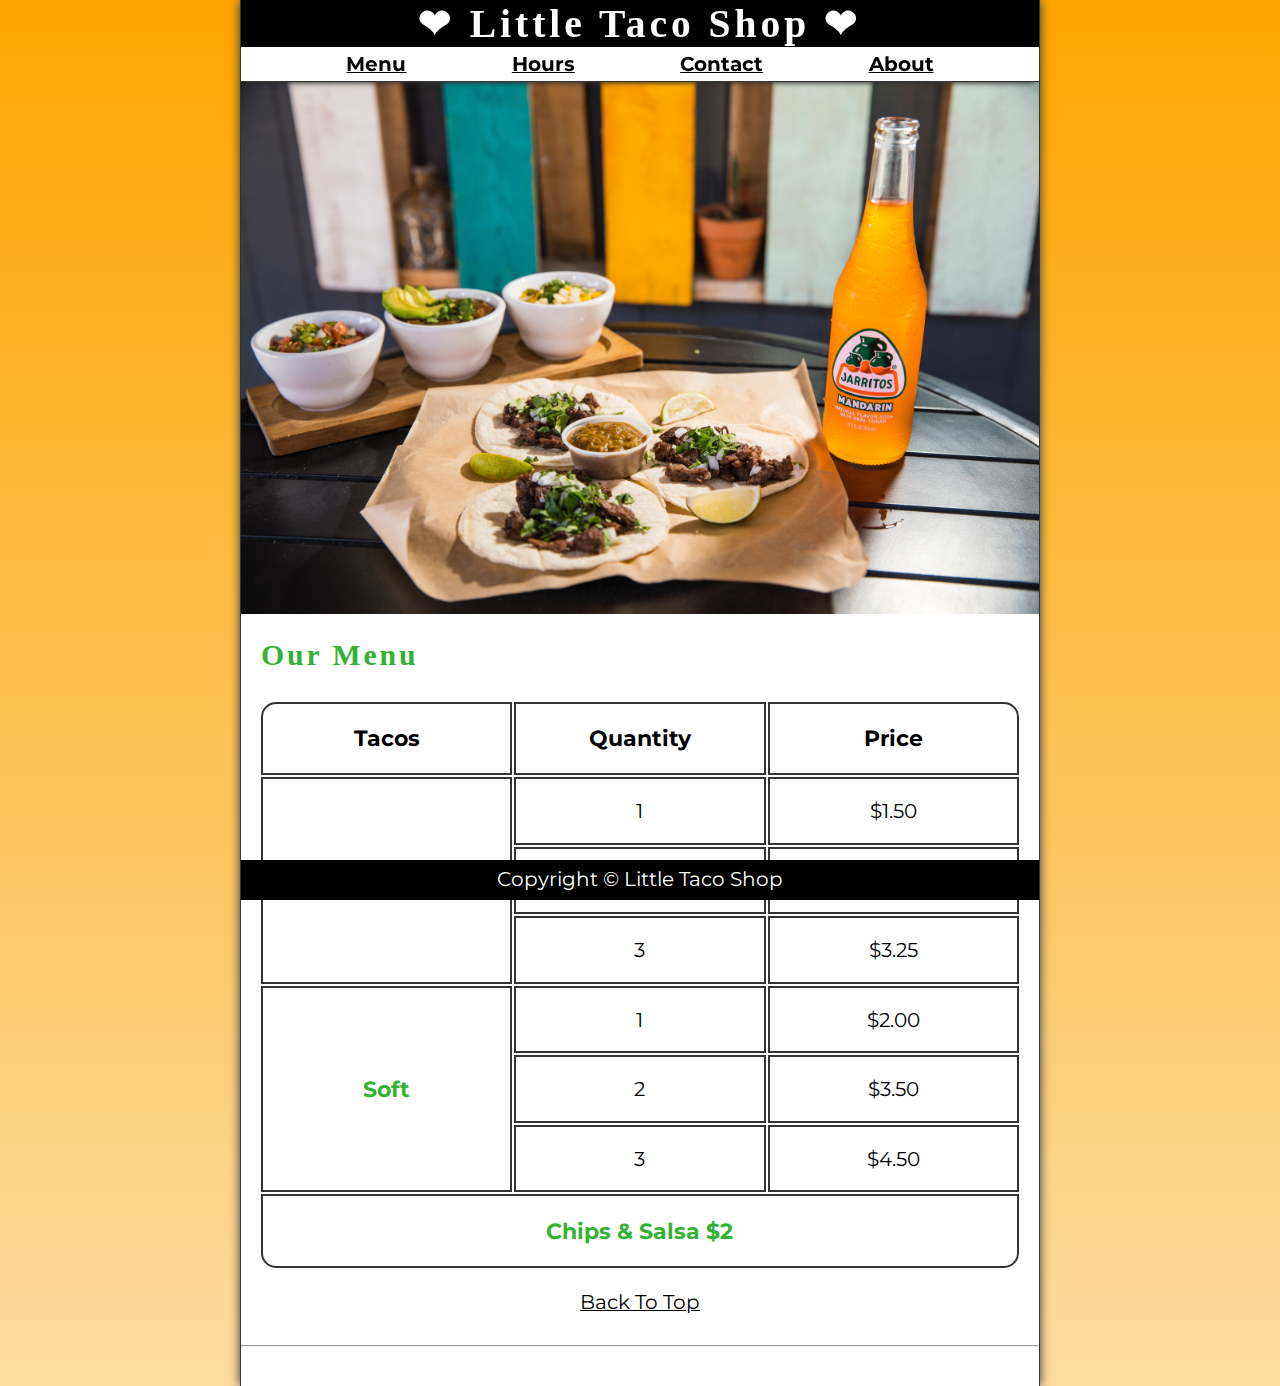
<file: index.html>
<!DOCTYPE html>
<html lang="en">

<head>
    <meta charset="UTF-8">
    <!-- we NEED THE BELOW META TAG to make our site responsive -->
    <meta name="viewport" content="width=device-width, initial-scale=1.0">
    <meta name="author" content="Dave Gray">
    <meta name="description" content="The official website for The Little Taco Shop">
    <title>The Little Taco Shop</title>
    <link rel="icon" href="favicon.ico" type="image/x-icon">
    <link rel="stylesheet" href="css/style.css">
</head>

<body>
    <header class="header">
        <h1 class="header__h1">Little Taco Shop</h1>
        <nav class="header__nav">
            <ul class="header__ul">                
                <li>
                    <a href="#menu">Menu</a>
                </li>
                <li>
                    <a href="hours.html">Hours</a>
                </li>
                <li>
                    <a href="contact.html">Contact</a>
                </li>
                <li>
                    <a href="about.html">About</a>
                </li>
            </ul>
        </nav>
    </header>

    <section class="hero">
        <h2 class="hero__h2">Welcome!</h2>
        <figure>
            <img src="img/tacos_and_drink_1000x667.png" alt="Tacos and a Drink" title="We love tacos!" width="1000"
                height="667">
            <figcaption class="offscreen">
                Tacos and a Drink
            </figcaption>
        </figure>
    </section>

    <main class="main">
        <article id="menu" class="main__article menu">

            <h2 class="menu__h2">Our Menu</h2>

            <!-- tabel is not flat, it has parent elemtents, like thead, th... -->
            <!-- grid doesn't work that way it need flat elements -->
            <!-- so we can make the tabel using divs, but that is not what we want to do, there is no need to get trid of the semantic meaning of the table tags -->
            <!-- we can fix this by applying a CSS property of display -->

            <table class="menu__container">
                <caption class="offscreen">Our Tacos</caption>
                <thead>
                    <tr>
                        <th class="menu__header" scope="col">Tacos</th>
                        <th class="menu__header" scope="col">Quantity</th>
                        <th class="menu__header" scope="col">Price</th>
                    </tr>
                </thead>
                <tbody>
                    <tr>
                        <th class="menu__item menu__cr" scope="row" rowspan="3">
                            Crunchy
                        </th>
                        <td class="menu__item">1</td>
                        <td class="menu__item">$1.50</td>
                    </tr>
                    <tr>
                        <td class="menu__item">2</td>
                        <td class="menu__item">$2.50</td>
                    </tr>
                    <tr>
                        <td class="menu__item">3</td>
                        <td class="menu__item">$3.25</td>
                    </tr>
                    <tr>
                        <th class="menu__item menu__sf" scope="row" rowspan="3">
                            Soft
                        </th>
                        <td class="menu__item">1</td>
                        <td class="menu__item">$2.00</td>
                    </tr>
                    <tr>
                        <td class="menu__item">2</td>
                        <td class="menu__item">$3.50</td>
                    </tr>
                    <tr>
                        <td class="menu__item">3</td>
                        <td class="menu__item">$4.50</td>
                    </tr>
                </tbody>
                <tfoot>
                    <tr>
                        <td class="menu__item menu__cs" colspan="3">
                            Chips &amp; Salsa $2
                        </td>
                    </tr>
                </tfoot>
            </table>
            <p class="center">
                <a href="#">Back To Top</a>
            </p>
        </article>
    </main>
    <hr>
    <footer class="footer">
        <p>
            <span class="nowrap">Copyright &copy;</span>
            <span class="nowrap">Little Taco Shop</span>            
        </p>
    </footer>
</body>

</html>
</file>
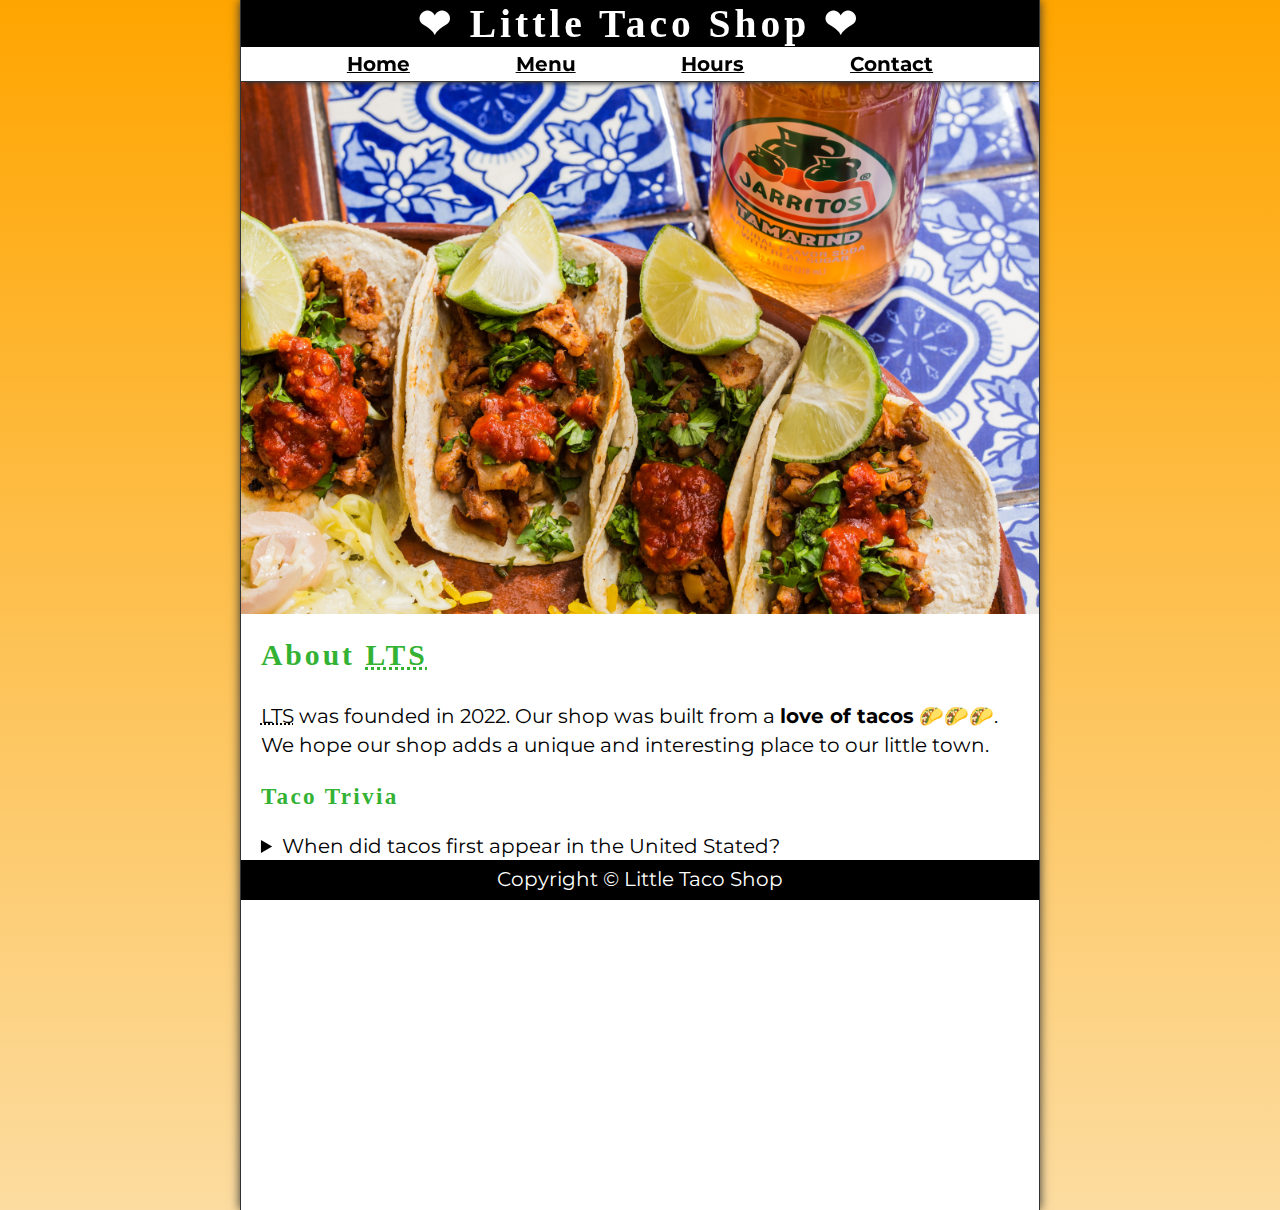
<file: about.html>
<!DOCTYPE html>
<html lang="en">
<head>
    <meta charset="UTF-8">
    <!-- we NEED THE BELOW META TAG to make our site responsive -->
    <meta name="viewport" content="width=device-width, initial-scale=1.0">
    <meta name="author" content="Dave Gray">
    <meta name="description" content="About The Little Taco Shop">
    <title>About The Little Taco Shop</title>
    <link rel="icon" href="favicon.ico" type="image/x-icon">
    <link rel="stylesheet" href="css/style.css">
</head>
<body>
    <header class="header">
        <h1 class="header__h1">Little Taco Shop</h1>
        <nav class="header__nav">
            <ul class="header__ul">                
                <li>
                    <a href="/">Home</a>
                </li>
                <li>
                    <a href="/#menu">Menu</a>
                </li>
                <li>
                    <a href="hours.html">Hours</a>
                </li>
                <li>
                    <a href="contact.html">Contact</a>
                </li>
            </ul>
        </nav>
    </header>

    <section class="hero">
        <figure>
            <img src="img/tacos_delicioso_1000x667.png" alt="Tacos Delicioso" title="We love tacos!" width="1000"
                height="667">
            <figcaption class="offscreen">
                Try these delicious tacos
            </figcaption>
        </figure>
    </section>

    <main class="main">
        <article id="about" class="main__article about">
            <h2>About <abbr title="The Little Taco Shop">LTS</abbr></h2>
            <p>
                <abbr title="The Little Taco Shop">LTS</abbr> was founded in <time datetime="2022">2022</time>. Our shop
                was built from a <strong>love of tacos</strong> 🌮🌮🌮. We hope our shop adds a unique and interesting
                place to our little town.
            </p>
            <aside class="about__trivia">
                <h3>Taco Trivia</h3>
                <details>
                    <summary>When did tacos first appear in the United Stated?</summary>
                    <p class="about__trivia-answer">
                        Jeffrey M. Pilcher, taco historian and professor of history at the University of Minnesota, says
                        the earliest mention of tacos in the United States are in a newspaper from <time
                            datetime="1905">1905</time>. (Source: <cite><a
                                href="https://www.smithsonianmag.com/arts-culture/where-did-the-taco-come-from-81228162/"
                                target="_blank">Smithsonian Magazine</a></cite>)
                    </p>
                </details>
            </aside>
        </article>
    </main>

   
    <footer class="footer">
        <p>
            <span class="nowrap">Copyright &copy;</span>
            <span class="nowrap">Little Taco Shop</span>            
        </p>
    </footer>
</body>
</html>
</file>
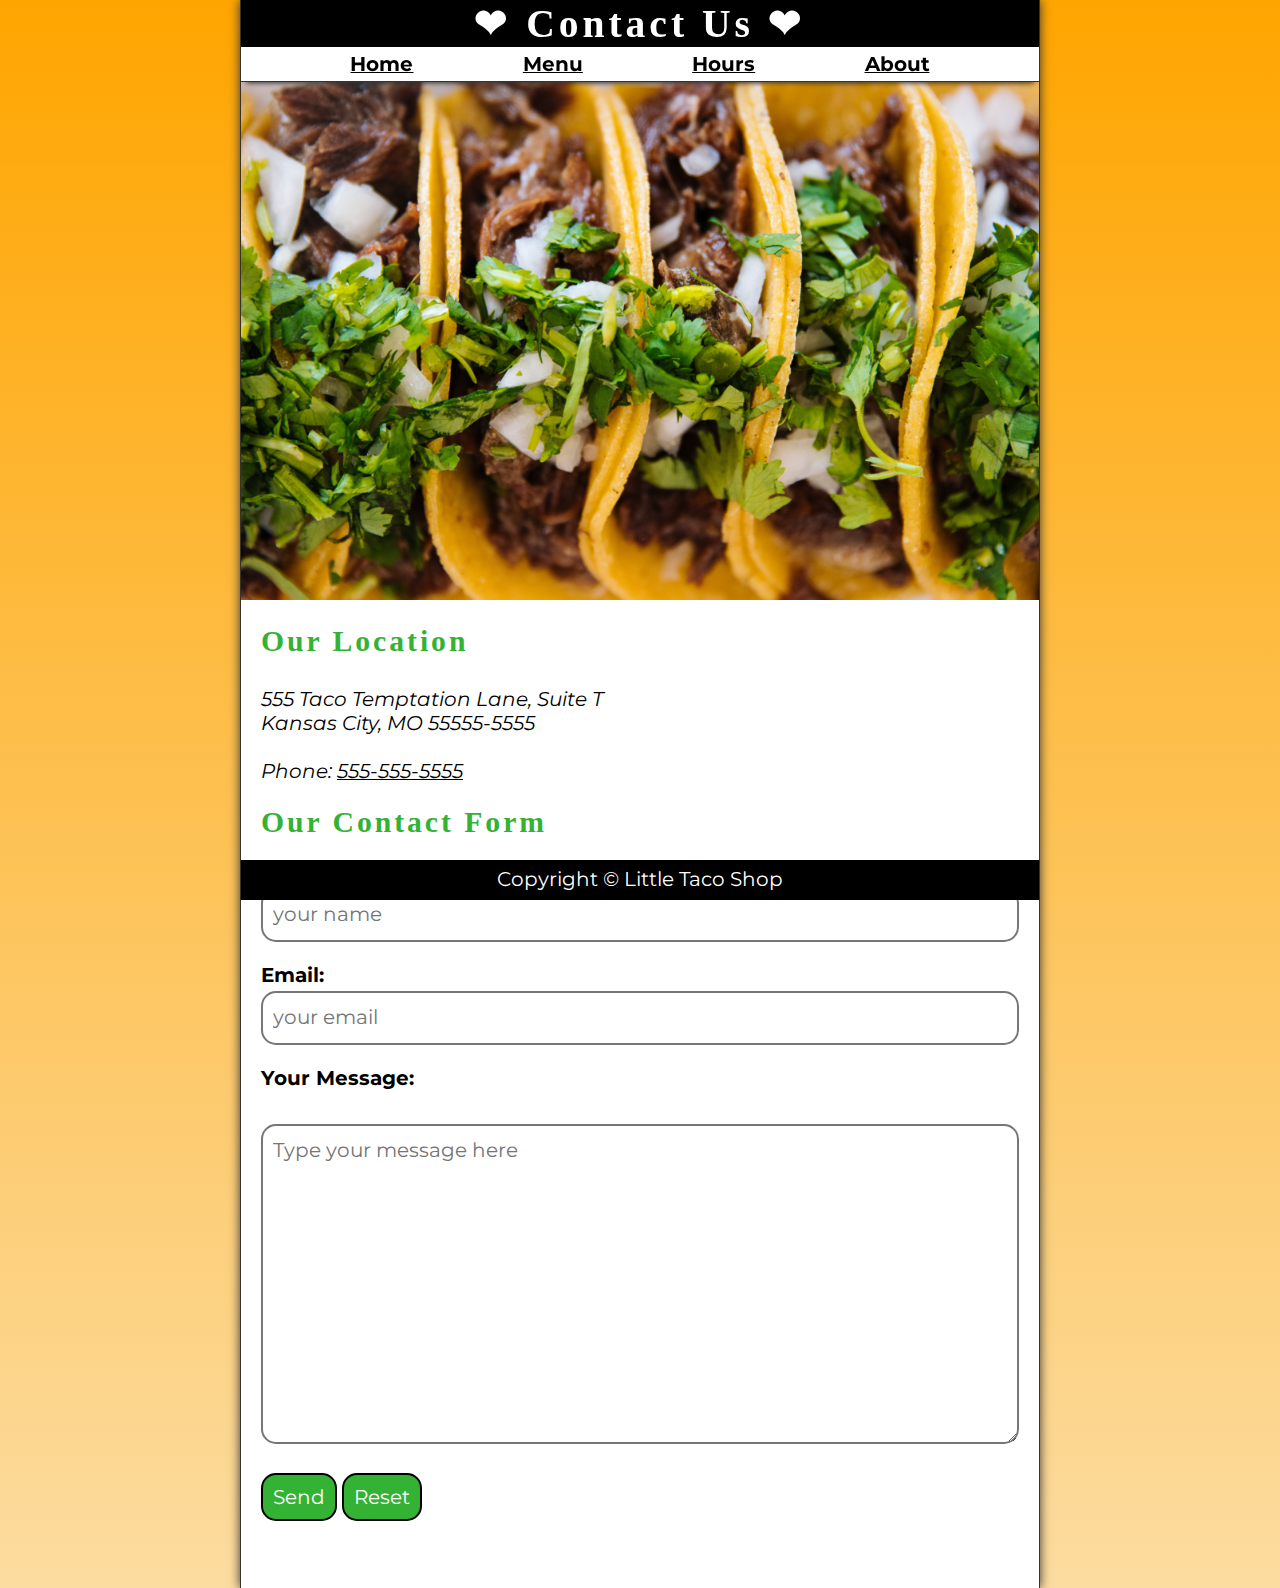
<file: contact.html>
<!DOCTYPE html>
<html lang="en">
<head>
    <meta charset="UTF-8">
    <meta name="viewport" content="width=device-width, initial-scale=1.0">
    <meta name="author" content="Dave Gray">
    <meta name="description" content="Contact information for The Little Taco Shop">
    <title>Contact Us - LTS</title>
    <link rel="icon" href="favicon.ico" type="image/x-icon">
    <link rel="stylesheet" href="css/style.css">
</head>

<body>
    <header class="header">
        <h1 class="header__h1">Contact Us</h1>
        <nav class="header__nav">
            <ul class="header__ul">
                <li>
                    <a href="/">Home</a>
                </li>
                <li>
                    <a href="/#menu">Menu</a>
                </li>
                <li>
                    <a href="hours.html">Hours</a>
                </li>
                <li>
                    <a href="about.html">About</a>
                </li>
            </ul>
        </nav>        
    </header>    
    <section>
        <figure>
            <img src="img/tacos_close_up_1000x649.png" alt="Little Taco Shop Tacos" title="Tacos ready to eat!"
                width="1000" height="649">
            <figcaption class="offscreen">
                Little Taco Shop Tacos
            </figcaption>
        </figure>
    </section>
    <main class="main">
        <article class="main__article">
            <h2>Our Location</h2>
            <address>
                555 Taco Temptation Lane, Suite T<br>
                Kansas City, MO 55555-5555
                <br><br>
                Phone: <a href="tel:+5555555555">555-555-5555</a>
            </address>
        </article>
        <article class="main__article contact">
            <h2 class="contact__h2">Our Contact Form</h2>
            <form action="https://httpbin.org/get" method="get" class="contact__form">
                <fieldset class="contact__fieldset">
                    <legend class="offscreen">Send Us A Message</legend>
                    <p class="contact__p">
                        <label class="contact__label" for="name">Name:</label>
                        <input class="contact__input" type="text" name="name" id="name" placeholder="your name" required>
                    </p>
                    <p class="contact__p">
                        <label class="contact__label" for="email">Email:</label>
                        <input class="contact__input" type="email" name="email" id="email" placeholder="your email" required>
                    </p>
                    <p class="contact__p">
                        <label class="contact__label" for="message">Your Message:</label>
                        <br>
                        <textarea class="contact__textarea" name="message" id="message" cols="30" rows="10"
                            placeholder="Type your message here"></textarea>
                    </p>
                </fieldset>
                <button class="contact__button" type="submit">Send</button>
                <button class="contact__button" type="reset">Reset</button>
            </form>
        </article>       
    </main>
    <footer class="footer">
        <p>
            <span class="nowrap">Copyright &copy;</span>
            <span class="nowrap">Little Taco Shop</span>            
        </p>
    </footer>
</body>

</html>
</file>
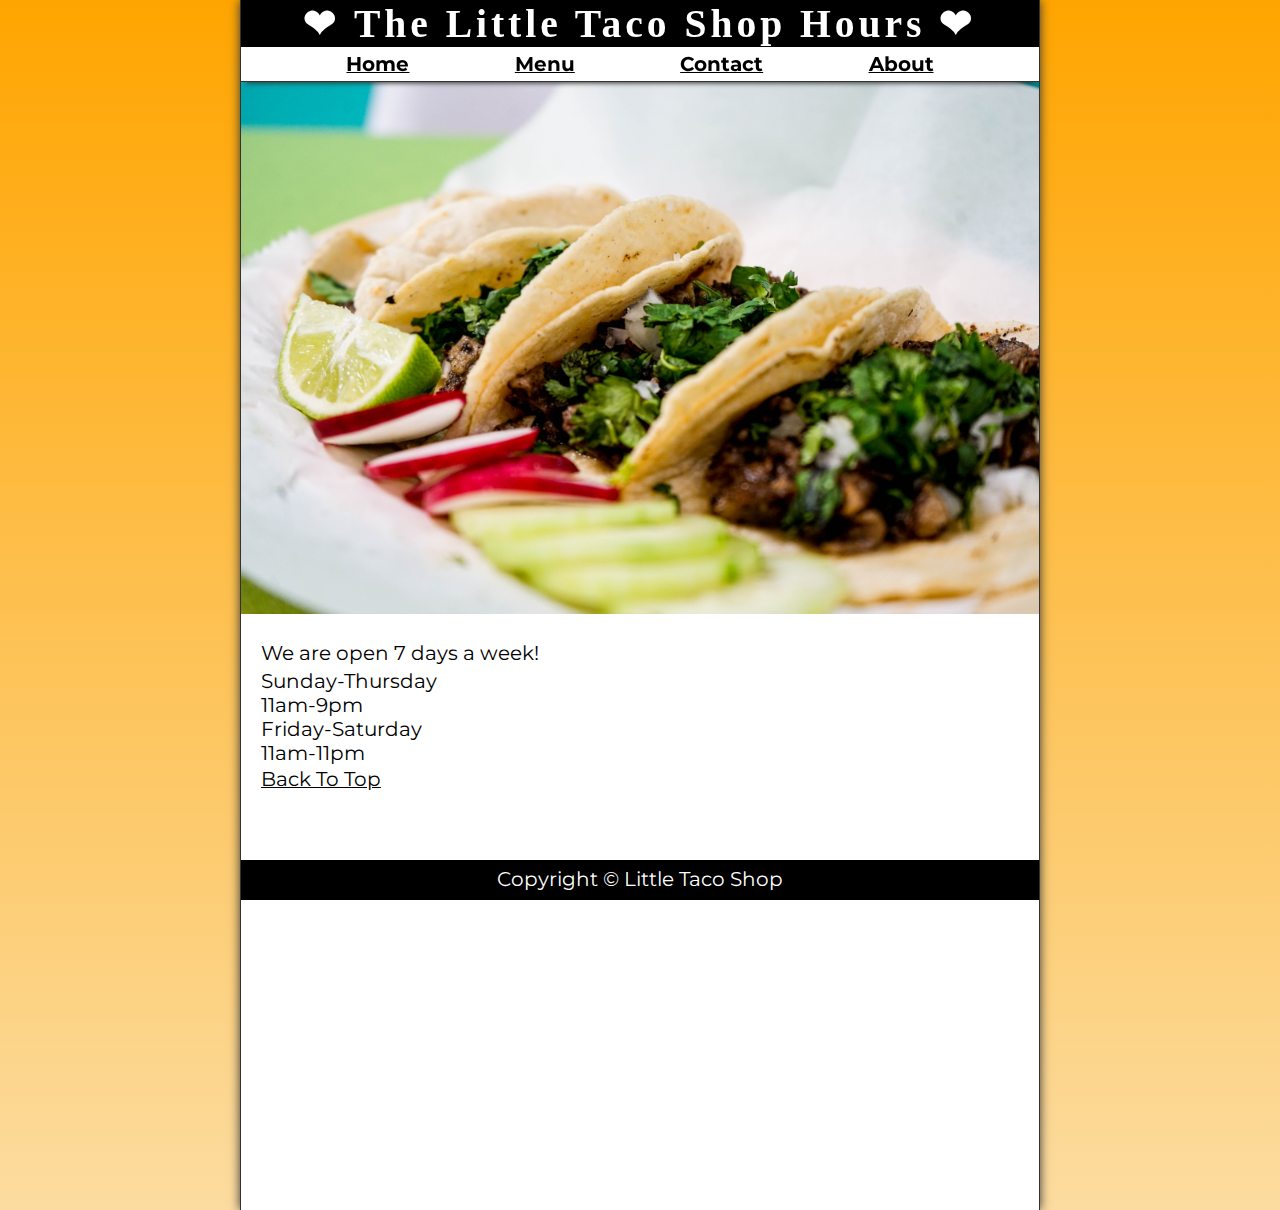
<file: hours.html>
<!DOCTYPE html>
<html lang="en">

<head>
    <meta charset="UTF-8">
    <meta name="viewport" content="width=device-width, initial-scale=1.0">
    <meta name="author" content="Dave Gray">
    <meta name="description" content="Store Hours for The Little Taco Shop">
    <title>LTS Hours</title>
    <link rel="icon" href="favicon.ico" type="image/x-icon">
    <link rel="stylesheet" href="css/style.css">
</head>

<body>
    <header class="header">
        <h1 class="header__h1">The Little Taco Shop Hours</h1>
        <nav class="header__nav">
            <ul class="header__ul">
                <li>
                    <a href="/">Home</a>
                </li>
                <li>
                    <a href="/#menu">Menu</a>
                </li>
                <li>
                    <a href="contact.html">Contact</a>
                </li>
                <li>
                    <a href="about.html">About</a>
                </li>
            </ul>
        </nav>        
    </header>
    
    <section class="hero">
        <figure>
            <img src="img/tacos_tray_1000x667.png" alt="A Tray of Tasty Tacos" title="We love trays of tacos!"
                width="1000" height="667">
            <figcaption class="offscreen">
                A Tray of Tasty Tacos
            </figcaption>
        </figure>
    </section>

    <main class="main">
        <article class="main__article">
            <p>
                We are open 7 days a week!
            </p>
            <dl>
                <dt>Sunday-Thursday</dt>
                <dd>11am-9pm</dd>
                <dt>Friday-Saturday</dt>
                <dd>11am-11pm</dd>
            </dl>
            <p>
                <a href="#">Back To Top</a>
            </p>
        </article>
    </main>
    <footer class="footer">
        <p>
            <span class="nowrap">Copyright &copy;</span>
            <span class="nowrap">Little Taco Shop</span>            
        </p>
    </footer>
</body>

</html>
</file>
<file: css/style.css>
/* imported two fonts at once */
@import url("https://fonts.googleapis.com/css2?family=Montserrat&family=Roboto+Mono&display=swap");

/* || RESET */

*,
*::before,
*::after {
    margin: 0;
    padding: 0;
    box-sizing: border-box;
}

img {
    display: block;
    /* below to make the images responsive */
    max-width: 100%;
    height: auto;
}

/* since the form elements don't inherit the font by default */
input, 
button, 
textarea {
    font: inherit;
    border-style: solid;
}


/* || VARIABLES */
:root{
    /* fonts */
    --fontFamily: Montserrat;
    --fontFamilyHeading: Roboto;
    --fontSize: clamp(1rem, 2.2vh, 1.5rem);

    /* colours */
    --BGCOLOR-FADE: rgb(252, 220, 160);
    --BGCOLOR: orange;
    --BGIMAGE: linear-gradient(to bottom, var(--BGCOLOR), var(--BGCOLOR-FADE));
    --BODY-BGCOLOR: white;
    --BORDER-COLOR: #333;
    --BUTTON-COLOR: white;
    --FONT-COLOR: black;
    --HEADER-BGCOLOR: black;
    --HEADER-COLOR: white;
    --HERO-BGCOLOR: rgba(51, 178, 51, 0.75);
    --HERO-COLOR: white;
    --HIGHLIGHT-COLOR: rgb(51, 178, 51);
    --LINK-ACTIVE: orange;
    --LINK-COLOR: black;
    --LINK-HOVER: hsla(0, 0%, 0%, 0.6);
    --NAV-BGCOLOR: white;

    /* borders */
    --BORDERS: 1px solid var(--BORDER-COLOR);
    --BORDER-RADIUS: 15px;

    /* standard padding */
    --paddingTopBottom: 0.25em;
    --paddingSide: 2.5%; /*so when applied to both sides will take up 5% of the width*/

    /* standard margin */
    --margin: clamp(1em, 2.5vh, 1.5em) 0;/*clamp for top & bottom, 0 for left & right*/
}

@media (prefers-color-scheme:dark){
    :root{
        --BGCOLOR-FADE: grey;
        --BGCOLOR: black;
        --BODY-BGCOLOR: #333;
        --BORDER-COLOR: whitesmoke;
        --BUTTON-COLOR: black;
        --FONT-COLOR: whitesmoke;
        --HEADER-COLOR: whitesmoke;
        --HERO-COLOR: #333;
        --HIGHLIGHT-COLOR: whitesmoke;
        --LINK-ACTIVE: rgb(252, 200, 103);
        --LINK-COLOR: whitesmoke;
        --LINK-HOVER: orange;
        --NAV-BGCOLOR: rgb(20, 20, 20);
    }
}

/* || UTILITY CLASSES */
.offscreen{
    position: absolute;
    left: -10000px;
}

.nowrap{
    white-space: nowrap;
}

.center{
    text-align: center;
}


/* || GENERAL STYLES */
html{
    scroll-behavior: smooth;
    font-size: var(--fontSize);
    font-family: var(--fontFamily);
    background-color: var(--BGCOLOR); /*using this as kind of fallback*/
    background-image: var(--BGIMAGE);
}

body{
    background-color: var(--BODY-BGCOLOR); /*initially body covered the whole html */
    color: var(--FONT-COLOR);
    min-height: 100vh;
    max-width: 800px; /*now we can see the html in color in background on the right*/
    margin: 0 auto; /*so that we can center the body*/
    border-left: var(--BORDERS);
    border-right: var(--BORDERS);
    box-shadow: 0 0 10px var(--BORDER-COLOR); /*using border to just set the blur value*/
}

h1, h2, h3{
    font-family: var(--fontFamilyHeading);
    letter-spacing: 0.1em; /*em so that can get letter different spacing depeding on the current font*/
}

h2, h3{
    margin-bottom: 1em;
    color: var(--HIGHLIGHT-COLOR);
}

p{
    line-height: 1.5;
}

a:any-link{
    color: var(--LINK-COLOR);
}

a:hover, a:focus-visible{
    color: var(--LINK-HOVER);
}

a:active{
    color: var(--LINK-ACTIVE);
}


/* || HEADER SECTION */

/* bem, so first the blocks, then the elements, then the modifiers */
.header{
    position: sticky;
    top: 0;
    z-index: 1;
}

.header__h1{
    text-align: center;
    background-color: var(--HEADER-BGCOLOR);
    color: var(--HEADER-COLOR);
}

.header__nav{
    background-color: var(--NAV-BGCOLOR);
    border-bottom: var(--BORDERS);
    font-weight: bold;
    box-shadow: 0 6px 5px -5px var(--BORDER-COLOR); /*the -5px is so that the shadow happens directly below types*/
}

.header__ul{
    padding: var(--paddingTopBottom) var(--paddingSide);
    list-style-type: none;
    display: flex;
    justify-content: space-evenly;
    gap: 1rem;
}

.hero{
    position: relative; /*we are going to place something inside of it*/
}

.hero__h2{
    background-color: var(--HERO-BGCOLOR);
    color: var(--HERO-COLOR);
    padding: 0.25rem 0.5rem;
    text-shadow: 2px 2px 5px var(--BORDER-COLOR);
    position: absolute; /*puts it out of the flow of the document, and is hence no longer 100% width*/
    left: 20px;
    top: -100px; /*initially we dont want it to be on screen*/
    animation: showWelcome 0.5s ease-in-out 1s forwards;
}

@keyframes showWelcome{
    0%{
        top: -20px;
        transform: skew(0deg, -5deg) scaleY(0);
    }
    80%{
        top: 30px;
        transform: skew(10deg, -5deg) scaleY(1.2);        
    }
    100%{
        top: 20px;
        transform: skew(-10deg, -5deg) scaleY(1);        
    }
}

/* || FOOTER */

.footer{
    position: sticky;
    bottom: 0;
    background-color: var(--HEADER-BGCOLOR);
    color: var(--HEADER-COLOR);
    padding: var(--paddingTopBottom) var(--paddingSide);
    text-align: center;
}

/* || MAIN */
.main{
    padding: var(--paddingTopBottom) var(--paddingSide);
}

.main__article{
    scroll-margin-top: 6.5rem; /*when we click on the link on the nav bar, and if it leads us to some part of the page then the heading might get under that nav bar as it is sticky and the heading is aligned with the top of the page so it gets under the nav, so to fix that we use this property and its value depends on each project and has to be found out by try and error*/
    margin: var(--margin);
}

.main__article:first-child{
    margin-top: 1em;
}

.main__article:last-child{
    min-height: calc(100vh - 20rem); /*to have room to scroll */
}

/* || ABOUT */
.about__trivia{
    margin: var(--margin);
}

.about__trivia-answer{
    margin-top: 1em;
}

/* ||CONTACT */

.contact__h2{
    margin: 0;
}

.contact__fieldset{
    border: none; /*we remove the text of the fielset by the offscreen utlity class, and its border by setting border as none*/
}

.contact__p{
    margin: 1em 0;
}

.contact__label{
    display: block;
    font-weight: bold;
}

.contact__input, .contact__textarea{
    padding: 0.5em; /*without border box this was causing problems*/
    border-radius: var(--BORDER-RADIUS);
    border-width: 2px;
    width: 100%;
}

.contact__input{
    border-style: solid;
}

.contact__button{
    padding: 0.5em;
    border-radius: var(--BORDER-RADIUS);
    background-color: var(--HIGHLIGHT-COLOR);
    color: var(--BUTTON-COLOR);
}

/* || MENU */
thead, tbody, tfoot, tr{
    /* by this property we bring the table to flat */
    display: contents;
}

.menu__container{
    display: grid;
    grid-template-columns: repeat(3, 1fr);
    grid-template-areas: 
        "hd1 hd2 hd3"
        "cr cr1 cr1p"
        "cr cr2 cr2p"
        "cr cr3 cr3p"
        "sf sf1 sf1p"
        "sf sf2 sf2p"
        "sf sf3 sf3p"
        "cs cs cs"
        ;
    gap: 0.1em;
    margin-bottom: 1em;
}

.menu__cr{
    grid-area: cr;
}

.menu__sf{
    grid-area: sf;
}

.menu__cs{
    grid-area: cs;
}

.menu__cr, .menu__cs, .menu__sf{
    color: var(--HIGHLIGHT-COLOR);
    font-weight: bold;
    height: 100%;
    display: grid;
    place-content: center;
}

.menu__header, .menu__item{
    width: 100%;
    padding: 1em;
    border: 2px solid var(--BORDER-COLOR);
}

.menu__item{
    display: grid;
    place-content: center;
}

thead th:first-child{
    border-top-left-radius: var(--BORDER-RADIUS);
}

thead th:last-child{
    border-top-right-radius: var(--BORDER-RADIUS);
}

tfoot td{
    border-bottom-left-radius: var(--BORDER-RADIUS);
    border-bottom-right-radius: var(--BORDER-RADIUS);
}

@media screen and (min-width: 576px){
    .header__h1::before{
        content: '❤ ';
    }
    
    .header__h1::after{
        content: ' ❤';
    }
    
    .menu__header, .menu__cr, .menu__sf, .menu__cs{
        /* just so that the heading look a little bigger on the bigger devices */
        font-size: 110%;
    }
}
</file>
